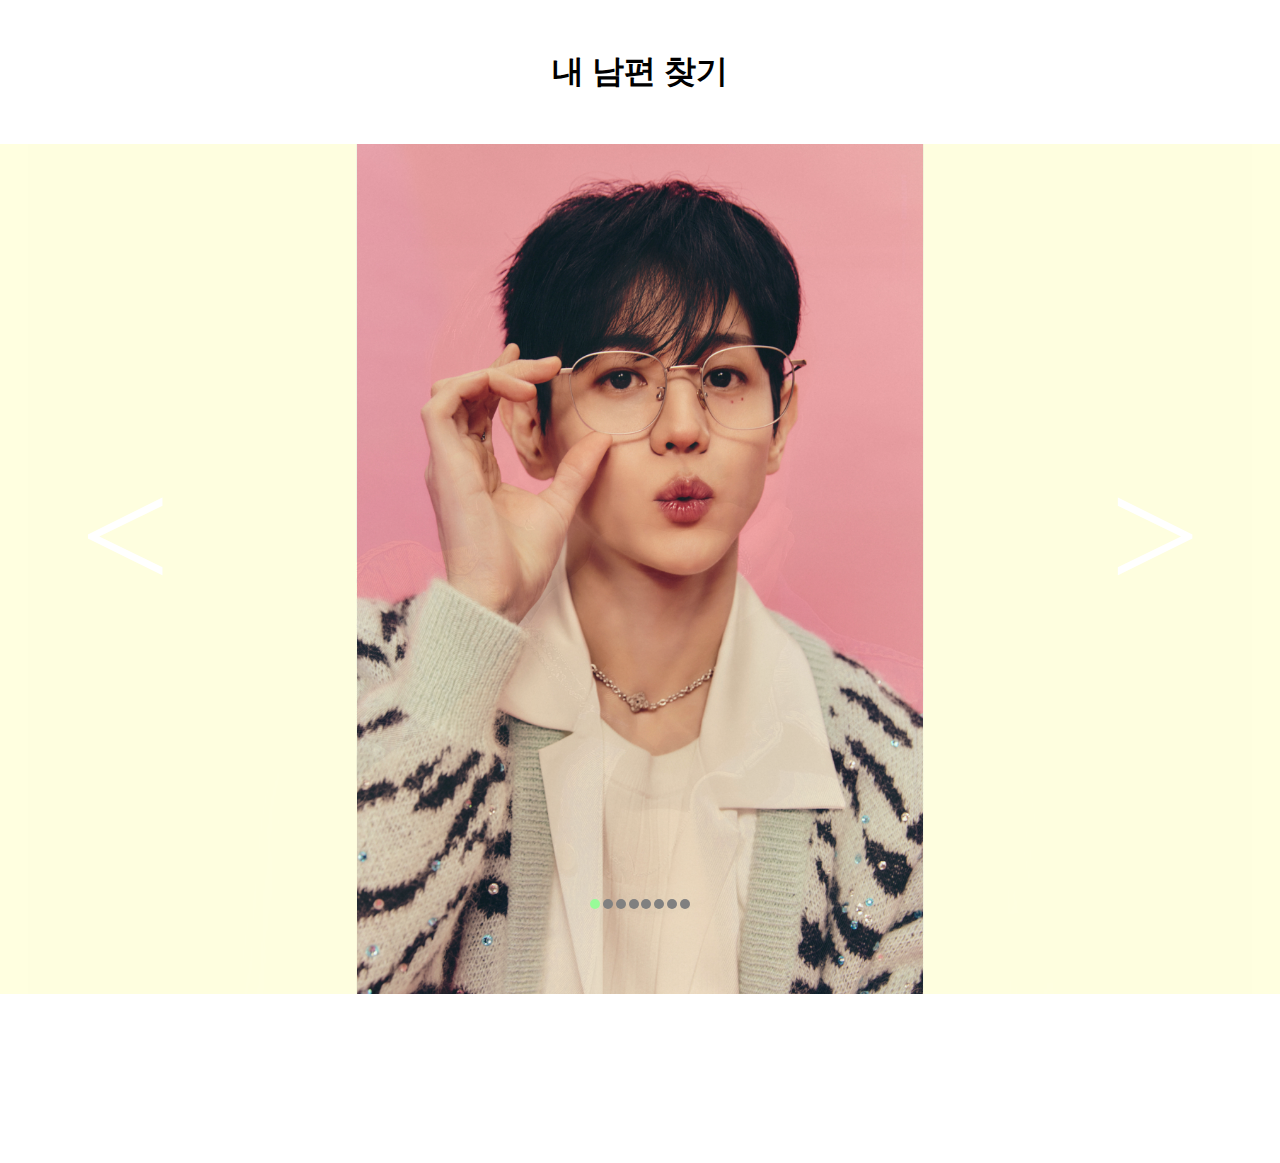
<file: index.html>
<!DOCTYPE html>
<html lang="en">
<head>
    <meta charset="UTF-8">
    <meta name="viewport" content="width=device-width, initial-scale=1.0">
    <title>페이드인아웃</title>
    <link rel="stylesheet" href="fade.css">
    <script src="https://code.jquery.com/jquery-3.7.1.min.js"></script>
    <script>
        $(document).ready(function(){
            let i = 0;
            let count = $(".list>li").length;

            $(".next").click(function(){
                if(i == count-1){
                    i = 0;
                }else{
                    i++;
                }
                show();
            });

            $(".prev").click(function(){
                if(i == 0){
                    i = count-1;
                }else{
                    i--;
                }
                show();
            });

            $(".indicator>li").click(function(){
                i = $(this).index();
                show();
            });

            let autoSlide = setInterval(function(){
                if(i == count-1){
                    i = 0;
                }else{
                    i++;
                }
                show();
            }, 10);

            $(".carousel").mouseenter(function(){
                clearInterval(autoSlide);
            });
            $(".carousel").mouseleave(function(){
                autoSlide = setInterval(function(){
                    if(i == count-1){
                        i = 0;
                    }else{
                        i++;
                    }
                    show();
                }, 10);
            });

            function show(){
                $(".indicator>li").removeClass("on");
                $(".indicator>li").eq(i).addClass("on");
                $(".list>li").stop().fadeOut();
                $(".list>li").eq(i).stop().fadeIn();
            }
        });
    </script>

</head>
<body>
    <h1> 내 남편 찾기 </h1>
    <div class="carousel">
        <ul class="list">
            <li class="bg1"><img src="lira.jpg" alt="릴라"></li>
            <li class="bg2"><img src="kyungsoo.jpg" alt="도경수"></li>
            <li class="bg3"><img src="jaesung.jpg" alt="이재성"></li>
            <li class="bg4"><img src="eunwoo.jpg" alt="차은우"></li>
            <li class="bg5"><img src="dongwook.jpg" alt="이동욱"></li>
            <li class="bg6"><img src="silverlight.jpg" alt="서은광"></li>
            <li class="bg7"><img src="seho.jfif" alt="조세호"></li>
            <li class="bg8"><img src="yosub.jpg" alt="양요섭"></li>
        </ul>
        <ul class="indicator">
            <li class="on"></li>
            <li></li>
            <li></li>
            <li></li>
            <li></li>
            <li></li>
            <li></li>
            <li></li>
        </ul>
        <p class="prev">&lt;</p>
        <p class="next">&gt;</p>
    </div>
</body>
</html>
</file>
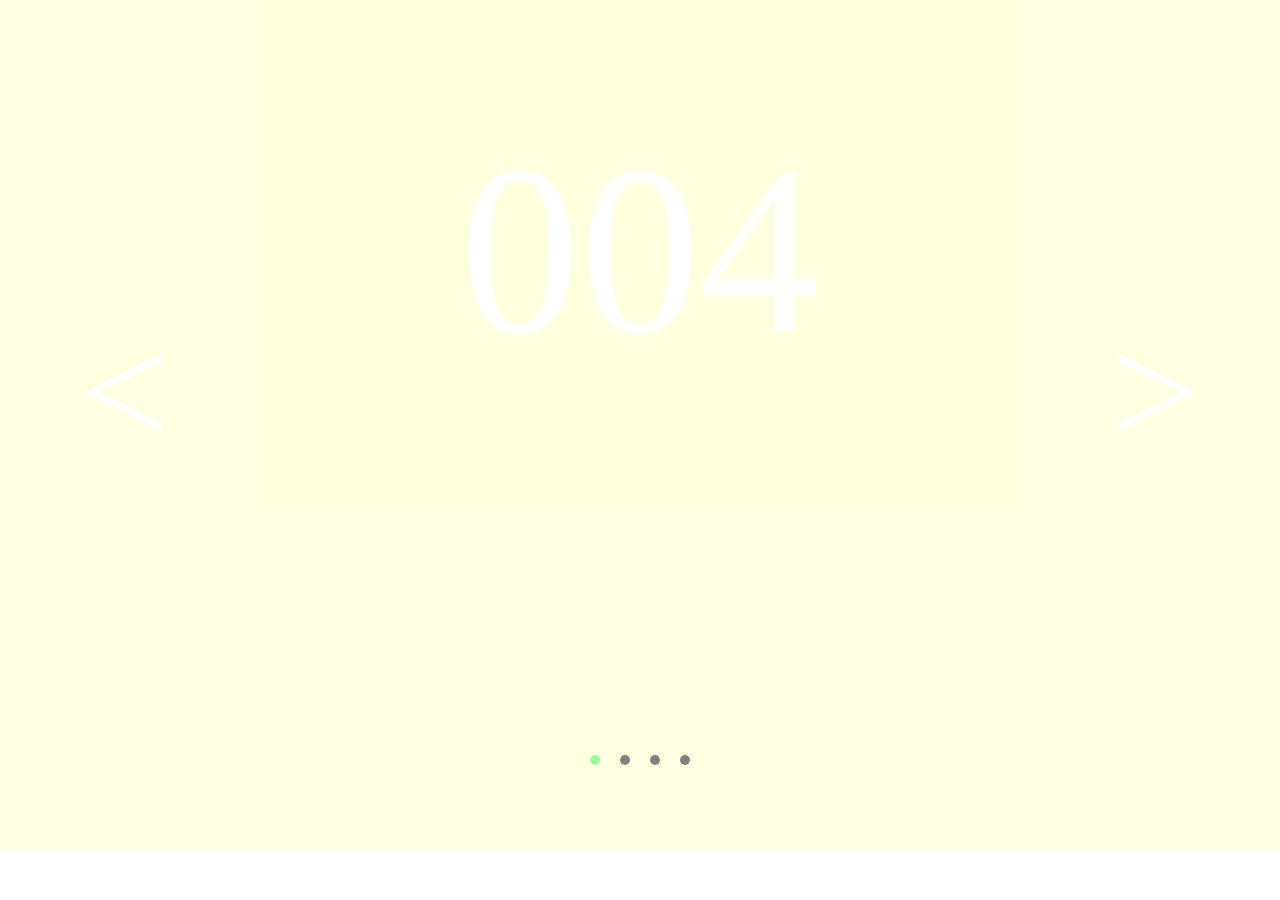
<file: fade.html>
<!DOCTYPE html>
<html lang="en">
<head>
    <meta charset="UTF-8">
    <meta name="viewport" content="width=device-width, initial-scale=1.0">
    <title>페이드인아웃</title>
    <link rel="stylesheet" href="fade.css">
    <script src="https://code.jquery.com/jquery-3.7.1.min.js"></script>
    <script>
        $(document).ready(function(){
            let i = 0;
            let count = $(".list>li").length;

            $(".next").click(function(){
                if(i == count-1){
                    i = 0;
                }else{
                    i++;
                }
                show();
            });

            $(".prev").click(function(){
                if(i == 0){
                    i = count-1;
                }else{
                    i--;
                }
                show();
            });

            $(".indicator>li").click(function(){
                i = $(this).index();
                show();
            });

            let autoSlide = setInterval(function(){
                if(i == count-1){
                    i = 0;
                }else{
                    i++;
                }
                show();
            }, 10);

            $(".carousel").mouseenter(function(){
                clearInterval(autoSlide);
            });
            $(".carousel").mouseleave(function(){
                autoSlide = setInterval(function(){
                    if(i == count-1){
                        i = 0;
                    }else{
                        i++;
                    }
                    show();
                }, 10);
            });

            function show(){
                $(".indicator>li").removeClass("on");
                $(".indicator>li").eq(i).addClass("on");
                $(".list>li").stop().fadeOut();
                $(".list>li").eq(i).stop().fadeIn();
            }
        });
    </script>

</head>
<body>
    <div class="carousel">
        <ul class="list">
            <li class="bg1">001</li>
            <li class="bg2">002</li>
            <li class="bg3">003</li>
            <li class="bg4">004</li>
        </ul>
        <ul class="indicator">
            <li class="on"></li>
            <li></li>
            <li></li>
            <li></li>
        </ul>
        <p class="prev">&lt;</p>
        <p class="next">&gt;</p>
    </div>
</body>
</html>
</file>
<file: fade.css>
@charset "UTF-8";

*{margin: 0; padding: 0;}
ul{list-style: none;}

h1{
    text-align: center;
    padding: 50px 0px;
}
.carousel{
    height: 850px;
    position: relative;
}
.carousel .list>li{
    width: 100%; height: 850px;
    background-color: lightyellow;
    position: absolute;
    left: 0; top:0;
    font-size: 15em; color: white;
    text-align: center; line-height: 500px;
    display: none;
}
.carousel .list>li>img{
    object-fit: contain;
    width: 100%; height: 100%;
}
/* .carousel .list>li.bg1{
    background-color:pink;
    display: block;
}
.carousel .list>li.bg2{
    background-color: yellow;
}
.carousel .list>li.bg3{
    background-color: yellowgreen;
}
.carousel .list>li.bg4{
    background-color:skyblue;
} */
.carousel>p{
    position: absolute;
    top:300px; color: white;
    font-size: 10em;
    cursor: pointer;
}
.carousel .indicator{
    width: 100px;
    display: flex;
    position: absolute;
    bottom: 10%; left: 50%;
    transform: translateX(-50%);
    justify-content: space-between;
}
.carousel .indicator>li{
    width: 10px; height: 10px;
    border-radius: 50%;
    background-color: gray;
    cursor: pointer;
}
.carousel .indicator>li.on{
    background-color: palegreen;
}
.carousel .prev{left: 80px;}
.carousel .next{right: 80px;}
</file>
